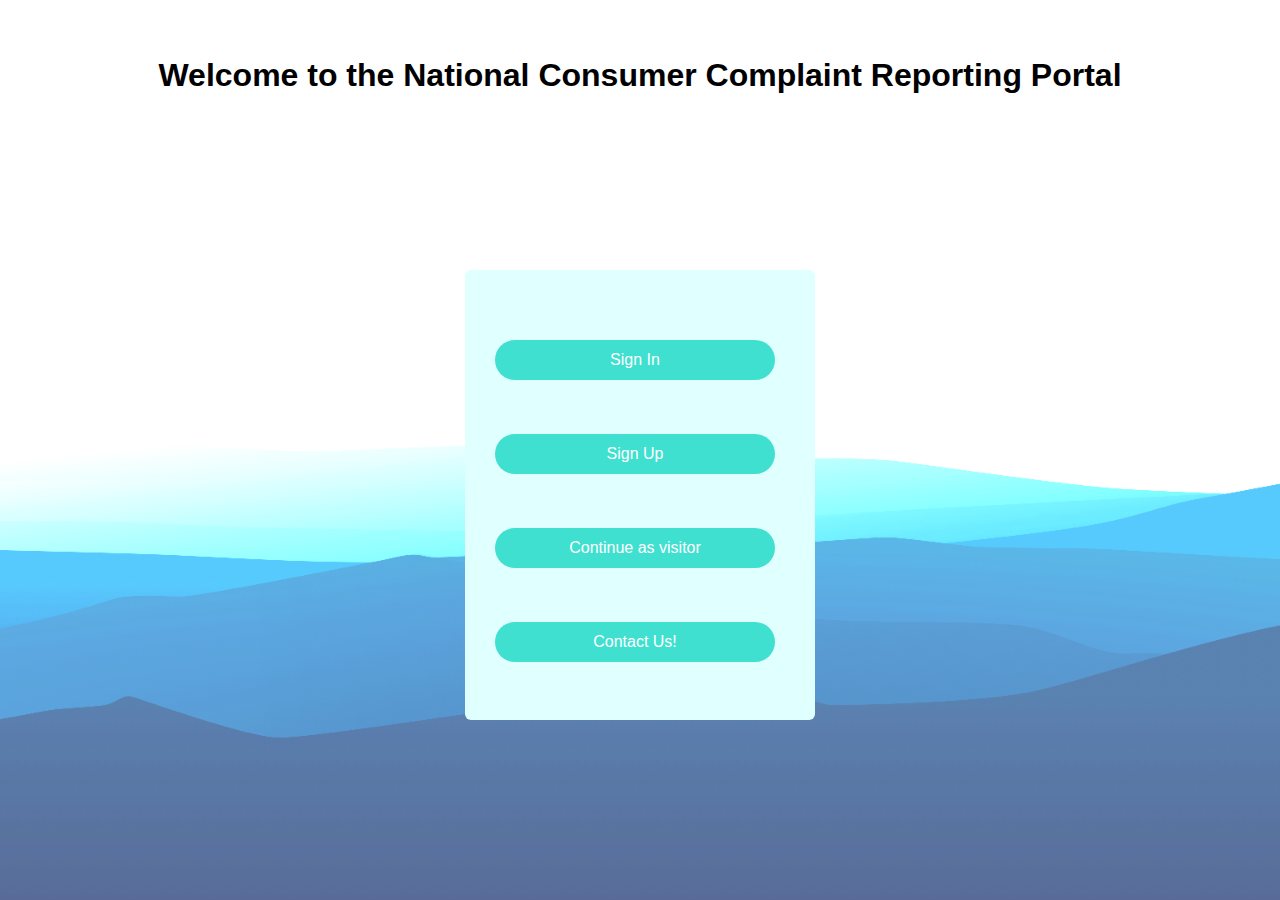
<file: web/index.html>
<!DOCTYPE html>
<!--
To change this license header, choose License Headers in Project Properties.
To change this template file, choose Tools | Templates
and open the template in the editor.
-->
<html>
    <head>
        <title>National Consumer Complaint Reporting Portal</title>
        <meta charset="UTF-8">
        <meta name="viewport" content="width=device-width, initial-scale=1.0">
        <link type="text/css" rel="stylesheet" href="CSS/index.css">
        <link rel="icon" type="image/png" href="images/icon1.png">
    </head>
    <body>
        <br>
        <br>
        <h1>Welcome to the National Consumer Complaint Reporting Portal</h1>
        <div class="container">
        <a href="login.html">
            <button class="button">Sign In</button>
        </a><br>
        <br>
        <br>
        <br>
        <a href="register.html">
            <button class="button">Sign Up</button>
        </a><br>
        <br>
        <br>
        <br>
        <a href="visitorsHomePage.html">
            <button class="button">Continue as visitor</button>  
        </a><br>
        <br>
        <br>
        <br>
        <a href="contactUs.html">
            <button class="button">Contact Us!</button>
        </a>
        </div>
    </body>
</html>
</file>
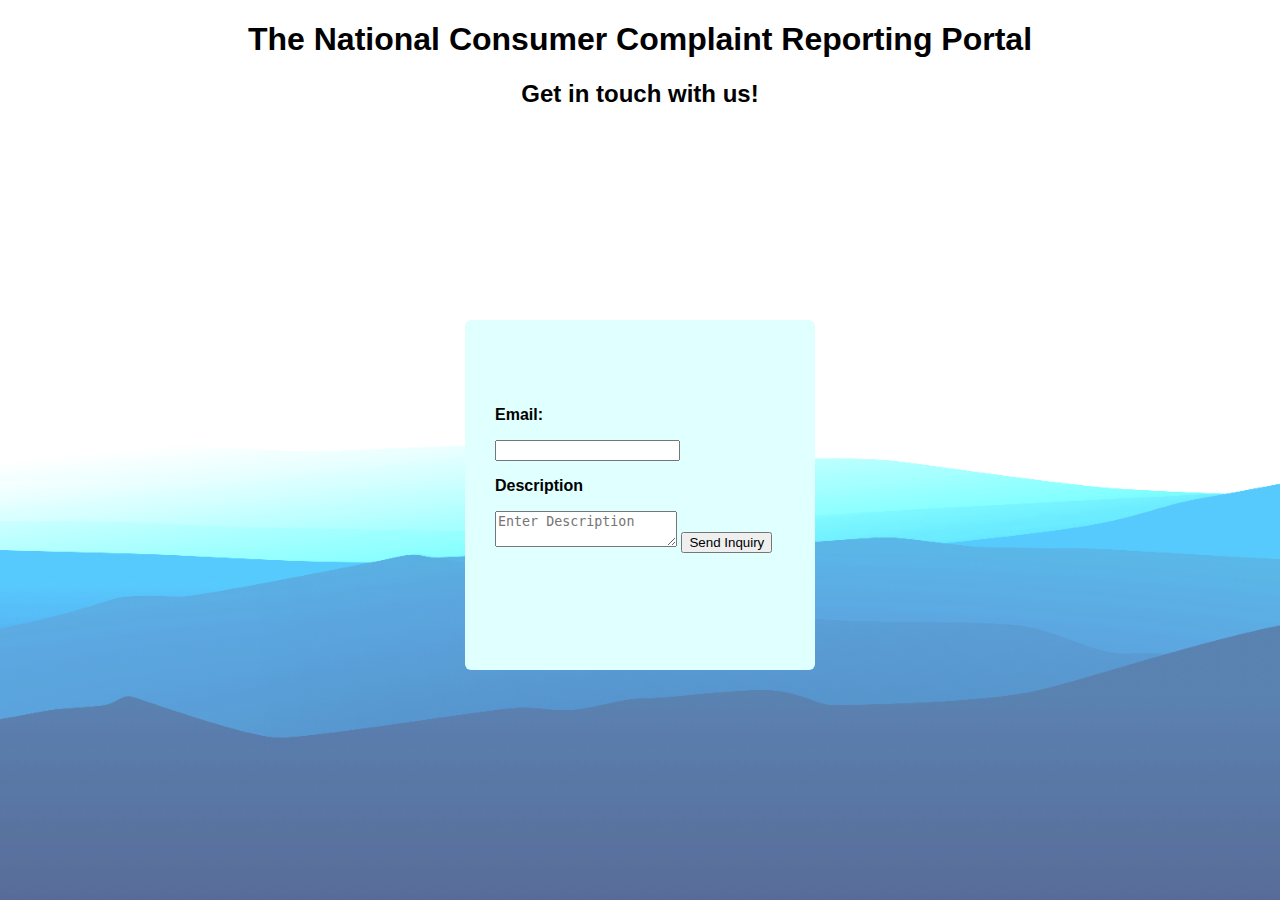
<file: web/contactUs.html>
<!DOCTYPE html>
<!--
To change this license header, choose License Headers in Project Properties.
To change this template file, choose Tools | Templates
and open the template in the editor.
-->
<html>
    <head>
        <title>National Consumer Complaint Reporting Portal</title>
        <meta charset="UTF-8">
        <meta name="viewport" content="width=device-width, initial-scale=1.0">
        <link type="text/css" rel="stylesheet" href="CSS/contactUs.css">
        <link rel="icon" type="image/png" href="images/icon1.png">
        <link rel="stylesheet" href="https://cdnjs.cloudflare.com/ajax/libs/font-awesome/4.7.0/css/font-awesome.min.css">
        <script src="https://smtpjs.com/v3/smtp.js"></script>
    </head>
    <body>
        <h1>The National Consumer Complaint Reporting Portal</h1>
        <h2>Get in touch with us!</h2>
        <div class="container">
        <form method="POST">
            <p><b>Email:</b></p>
            <input type="text" name ="email">
            <p><b>Description</b></p>
            <textarea name="body" placeholder="Enter Description"></textarea>
            <input type="submit" value="Send Inquiry" onclick="sendEmail()"/>
        </form>
        </div>
        <script type="text/javascript">

            function sendEmail()
            {
                var email = document.getElementById('email');
                var description = document.getElementById('body')
                Email.send({
                    Host: "smtp.elasticemail.com",
                    Username: "memepreter@gmail.com",
                    Password: "25A07A1E3AEB0FB89A186539245348552697",
                    To: "sachindra2002@gmail.com",
                    From: "memepreter@gmail.com",
                    Subject: "Inquiry",
                    Body: email 
                }).then(function (message) {
                    alert("Email sent sucessfully")
                }
                );
            }
        </script>
    </body>
</html>
</file>
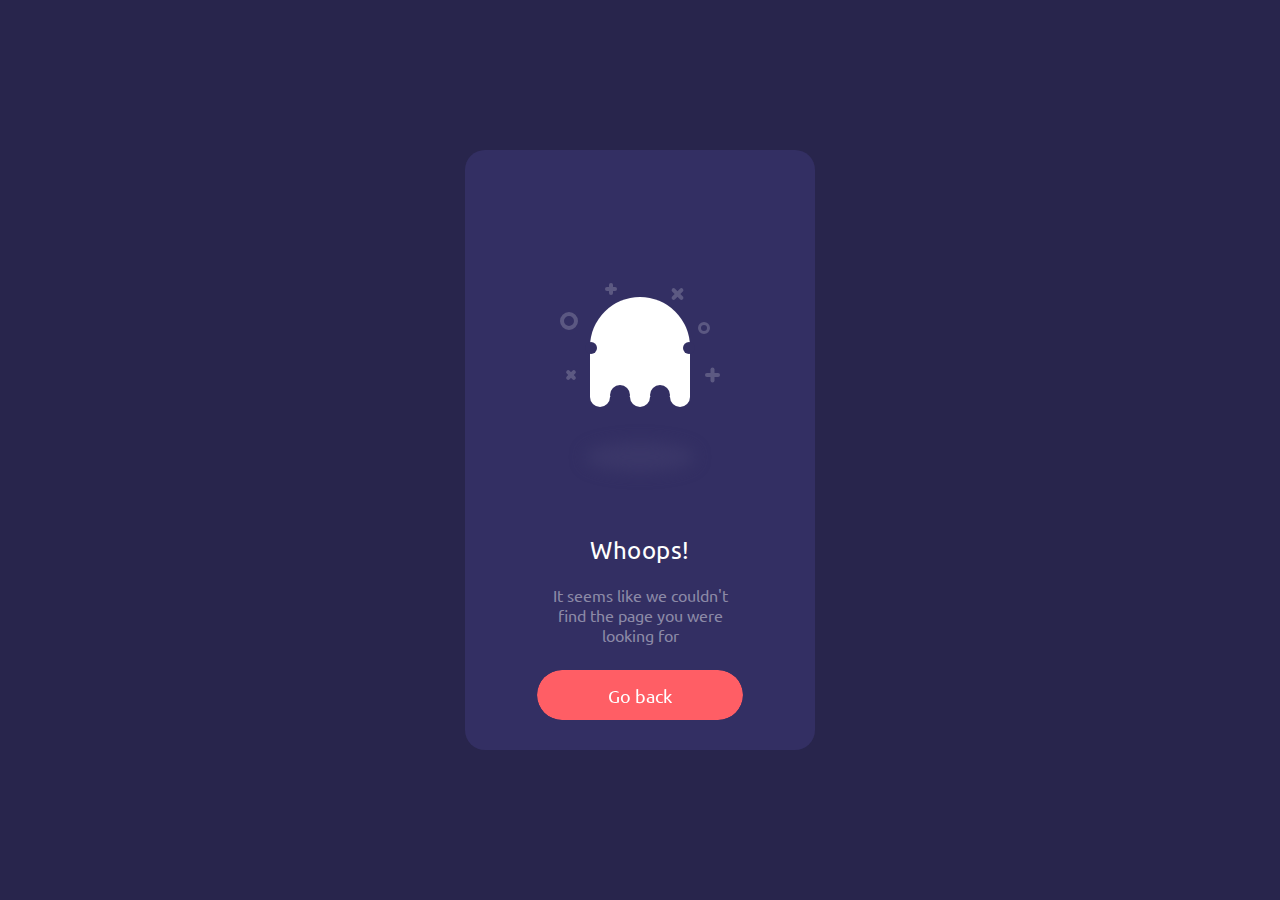
<file: web/Error404.html>
<!DOCTYPE html>
<!--
To change this license header, choose License Headers in Project Properties.
To change this template file, choose Tools | Templates
and open the template in the editor.
-->
<html>
    <head>
        <title>National Consumer Complaint Reporting Portal</title>
        <meta charset="UTF-8">
        <meta name="viewport" content="width=device-width, initial-scale=1.0">
        <link type="text/css" rel="stylesheet" href="CSS/Error404.css">
        <link rel="icon" type="image/png" href="images/icon1.png">
    </head>
    <body>
        <div class="box">
            <div class="box__ghost">
                <div class="symbol"></div>
                <div class="symbol"></div>
                <div class="symbol"></div>
                <div class="symbol"></div>
                <div class="symbol"></div>
                <div class="symbol"></div>

                <div class="box__ghost-container">
                    <div class="box__ghost-eyes">
                        <div class="box__eye-left"></div>
                        <div class="box__eye-right"></div>
                    </div>
                    <div class="box__ghost-bottom">
                        <div></div>
                        <div></div>
                        <div></div>
                        <div></div>
                        <div></div>
                    </div>
                </div>
                <div class="box__ghost-shadow"></div>
            </div>

            <div class="box__description">
                <div class="box__description-container">
                    <div class="box__description-title">Whoops!</div>
                    <div class="box__description-text">It seems like we couldn't find the page you were looking for</div>
                </div>

                <a href="index.html" class="box__button">Go back</a>

            </div>

        </div>
    </body>
</html>
</file>
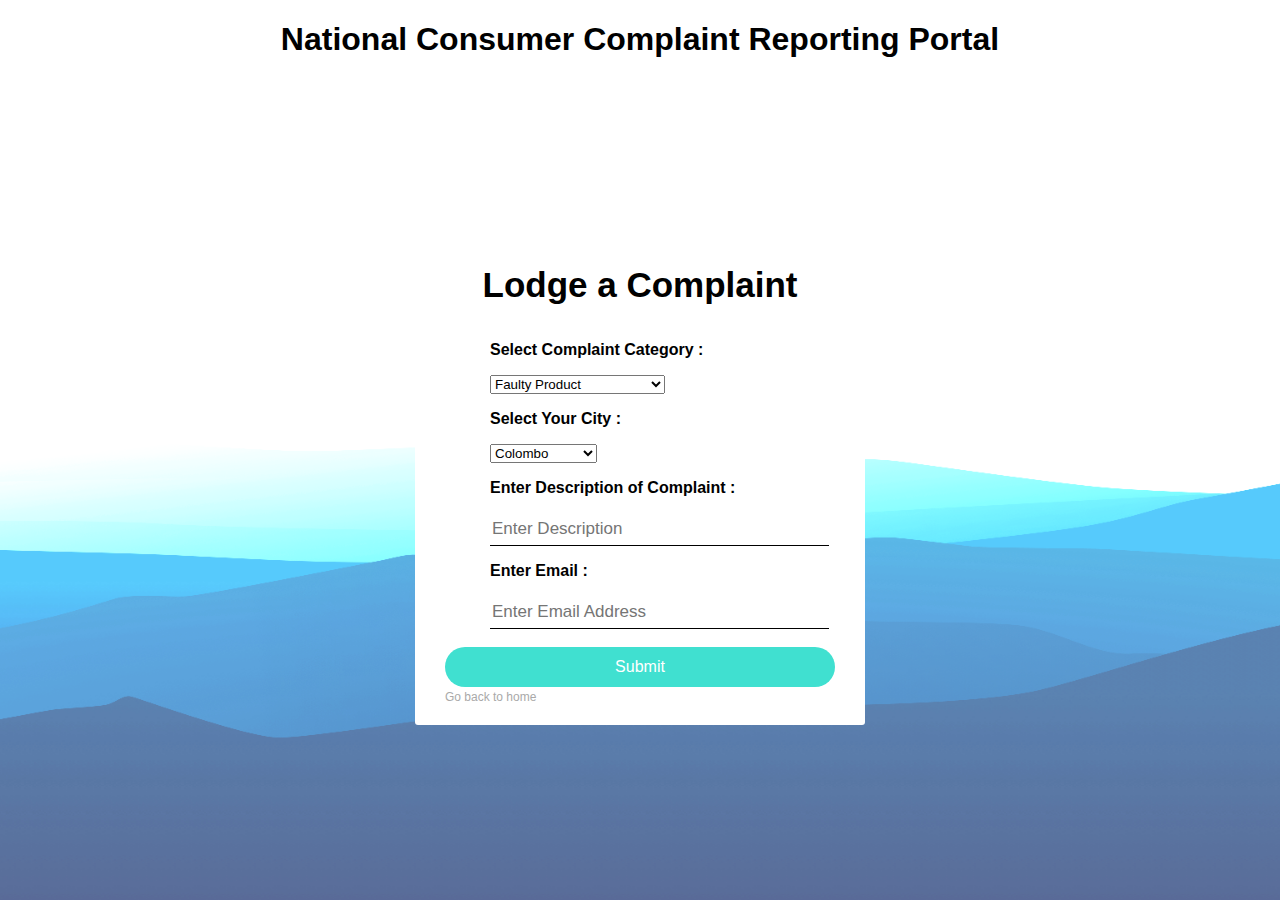
<file: web/logComplaint.html>
<!DOCTYPE html>
<!--
To change this license header, choose License Headers in Project Properties.
To change this template file, choose Tools | Templates
and open the template in the editor.
-->
<!DOCTYPE html>
<html>
    <head>
        <meta http-equiv="Content-Type" content="text/html; charset=UTF-8">
        <title>National Consumer Complaint Reporting Portal</title>
        <link type="text/css" rel="stylesheet" href="CSS/logComplaint.css">
        <link rel="icon" type="image/png" href="images/icon1.png">
    </head>
    <body>
        <h1>National Consumer Complaint Reporting Portal</h1>
        <div class="container">
            <h3>Lodge a Complaint</h3>
            <form action="complainersHomePage" method="GET">
                <input type="hidden" name="command" value="ADDCOMPLAINT">
                <p><b>Select Complaint Category :</b></p>
                <select name="category">
                    <option value="Faulty Product">Faulty Product</option>
                    <option value="Poor Quality">Poor Quality</option>
                    <option value="Delivery Issues">Delivery Issues</option>
                    <option value="Refund Issues">Refund Issues</option>
                    <option value="Overcharging">Overcharging</option>
                    <option value="Misleading price">Misleading Price</option>
                    <option value="Misleading Advertisement">Misleading Advertisement</option>
                </select>
                <p><b>Select Your City :</b></p>
                <select name="city">
                    <option value="Colombo">Colombo</option>
                    <option value="Negombo">Negombo</option>
                    <option value="Kandy">Kandy</option>
                    <option value="Galle">Galle</option>
                    <option value="Gampaha">Gampaha</option>
                    <option value="Jaffna">Jaffna</option>
                    <option value="Anuradhapura">Anuradhapura</option>
                    <option value="Trincomalee">Trincomalee</option>
                </select>
                <p><b>Enter Description of Complaint :</b></p>
                <input type="text" name="description" placeholder="Enter Description" class="in" required>
                <p><b>Enter Email :</b></p>
                <input type="text" name="email" placeholder="Enter Email Address" class="in" required><br>
                <br>
                <input type="submit" value="Submit">
            </form>
            <a id="home" href="complainerHomePage.jsp">Go back to home</a>
        </div>
    </body>
</html>
</file>
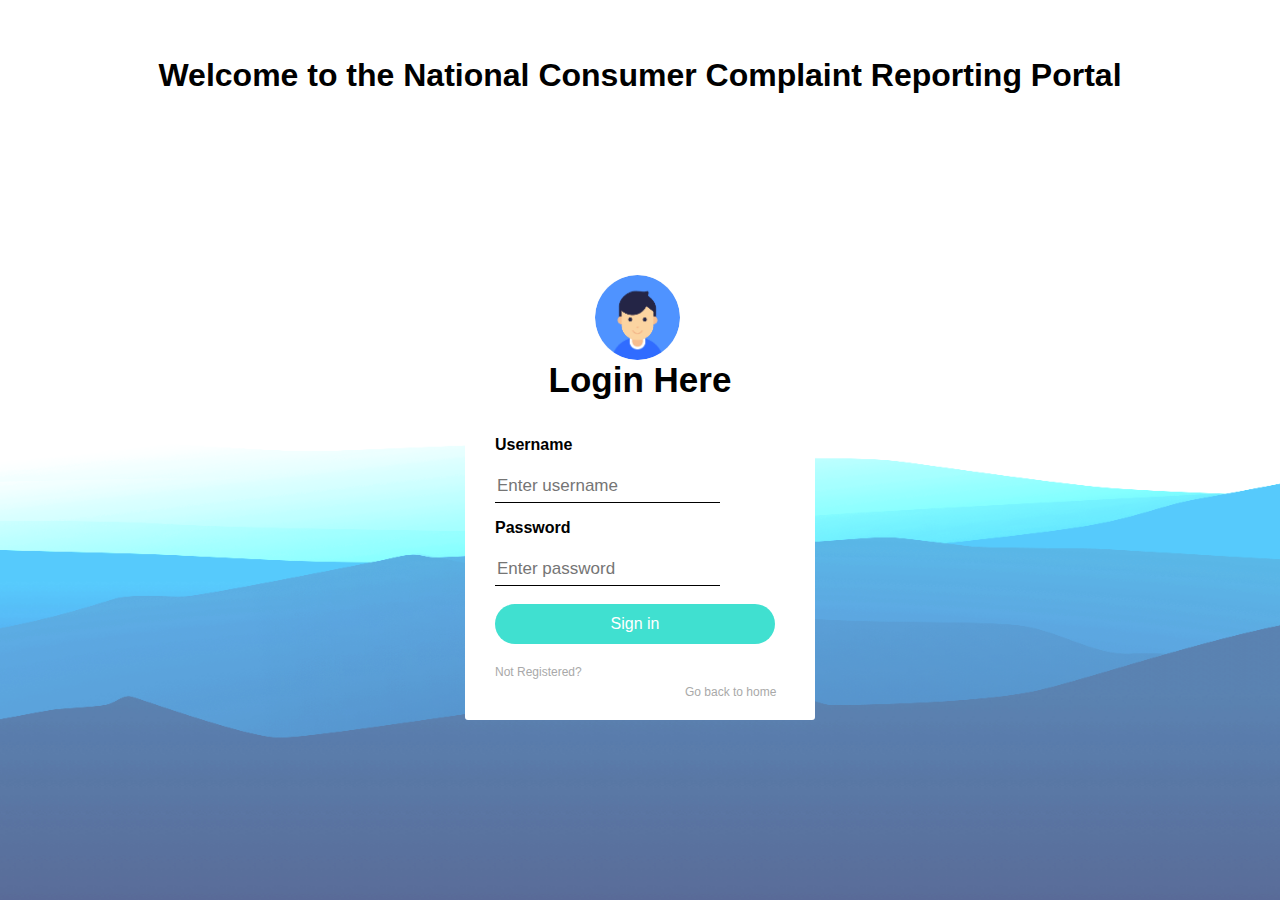
<file: web/login.html>
<!DOCTYPE html>
<!--
To change this license header, choose License Headers in Project Properties.
To change this template file, choose Tools | Templates
and open the template in the editor.
-->
<html>
    <head>
        <title>National Consumer Complaint Reporting Portal</title>
        <meta charset="UTF-8">
        <meta name="viewport" content="width=device-width, initial-scale=1.0">
        <link type="text/css" rel="stylesheet" href="CSS/login.css">
        <link rel="icon" type="image/png" href="images/icon1.png">
    </head>
    <body>
        <br>
        <br>
        <h1>Welcome to the National Consumer Complaint Reporting Portal </h1>
        <div class="container">
            <img src="images/avatar.png" class="avatar"/>
        <h3>Login Here</h3>
         <form action="LoginServlet" method="POST">
                <p><b>Username</b></p>
                <input type="text" name="uname"  placeholder="Enter username" autofocus required>
                <p><b>Password</b></p>
                <input type="password" name="password" placeholder="Enter password" autofocus required><br>
                <br>
                <input type="submit" value="Sign in">
        </form>
        <br>
        <a href="register.html">Not Registered?</a><br>
        <a id="home" href="index.html">Go back to home</a>
        </div>
    </body>
</html>
</file>
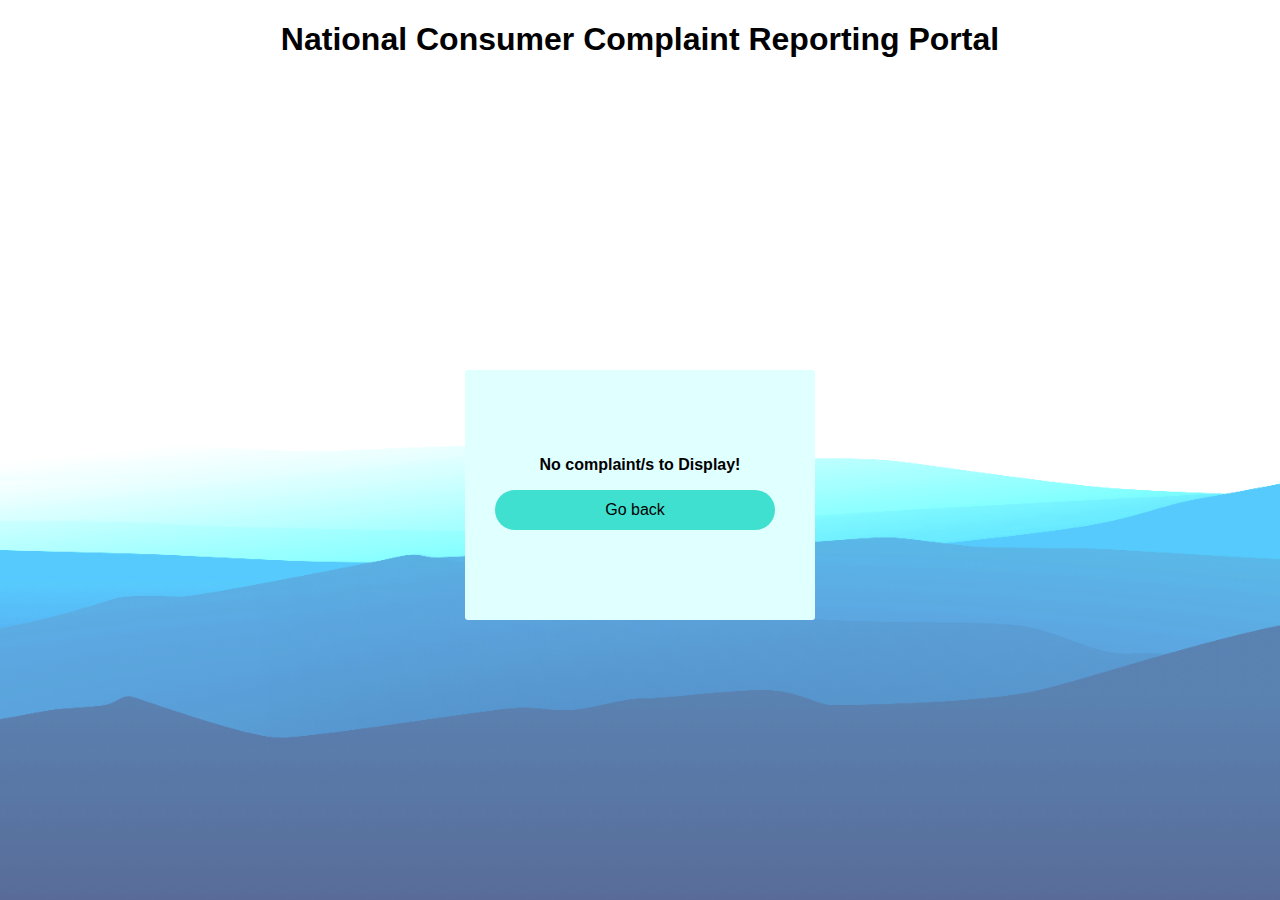
<file: web/noComplaints.html>
<!DOCTYPE html>
<!--
To change this license header, choose License Headers in Project Properties.
To change this template file, choose Tools | Templates
and open the template in the editor.
-->
<html>
    <head>
        <title>National Consumer Complaint Reporting Portal</title>
        <meta charset="UTF-8">
        <meta name="viewport" content="width=device-width, initial-scale=1.0">
        <link type="text/css" rel="stylesheet" href="CSS/registerError.css">
        <link rel="icon" type="image/png" href="images/icon1.png">
    </head>
    <body>
        <h1>National Consumer Complaint Reporting Portal</h1>
        <div class="container">
            <p><b>No complaint/s to Display!</b></p>
            <a href="complainerHomePage.jsp">
                <button class="button">Go back</button>  
            </a>
        </div>
    </body>
</html>
</file>
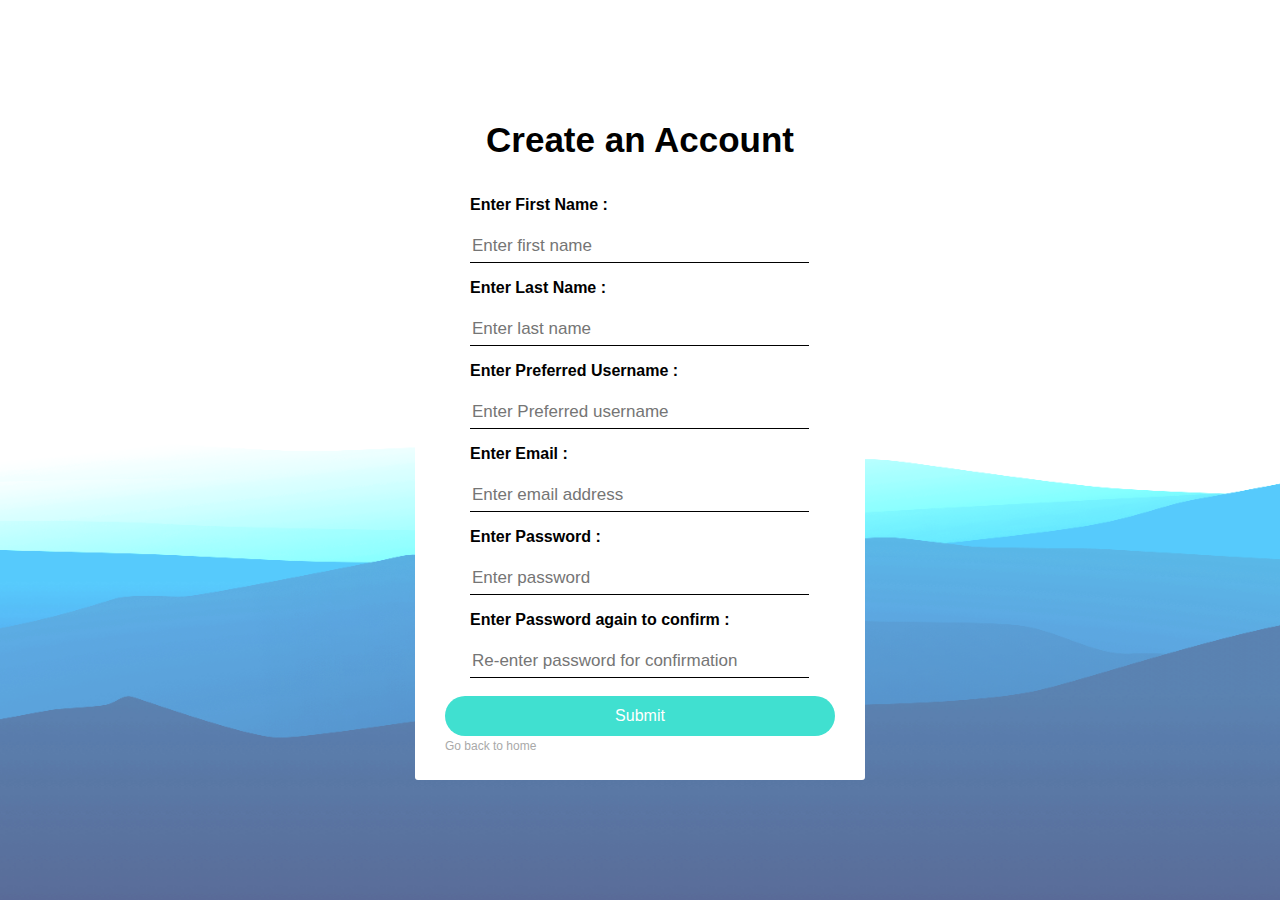
<file: web/register.html>
<!DOCTYPE html>
<!--
To change this license header, choose License Headers in Project Properties.
To change this template file, choose Tools | Templates
and open the template in the editor.
-->
<!DOCTYPE html>
<html>
    <head>
        <title>National Consumer Complaint Reporting Portal</title>
        <meta charset="UTF-8">
        <meta name="viewport" content="width=device-width, initial-scale=1.0">
        <link type="text/css" rel="stylesheet" href="CSS/register.css">
        <link rel="icon" type="image/png" href="images/icon1.png">
    </head>
    <body>
        <script type="text/javascript">
            function Validate()
            {
                var password = document.getElementById("passWord").value;
                var confirmPassword = document.getElementById("confirmPassword").value;
                if (password != confirmPassword)
                {
                    alert("Passwords entered do not match!");
                    return false;
                }
                return true;
            }
        </script>        
        <div class="container">
            <h3>Create an Account</h3>
            <form action="userController" method="GET">
                <input type="hidden" name="command" value="ADD"/>
                <p><b>Enter First Name :</b></p>
                <input type="text" name="firstName" placeholder="Enter first name" required>
                <p><b>Enter Last Name :</b></p>
                <input type="text" name="lastName" placeholder="Enter last name" required>
                <p><b>Enter Preferred Username :</b></p>
                <input type="text" name="uname" placeholder="Enter Preferred username" required>
                <p><b>Enter Email :</b></p>
                <input type="text" name="email" placeholder="Enter email address" required>
                <p><b>Enter Password :</b></p>
                <input type="password" name="pass" id="passWord" placeholder="Enter password" required>
                <p><b>Enter Password again to confirm :</b></p>
                <input type="password" id="confirmPassword" placeholder="Re-enter password for confirmation"/>
                <br>
                <br>
                <input type="submit" value="Submit" onclick="return Validate()">
            </form>
            <a id="home" href="index.html">Go back to home</a>
        </div>
    </body>
</html>
</file>
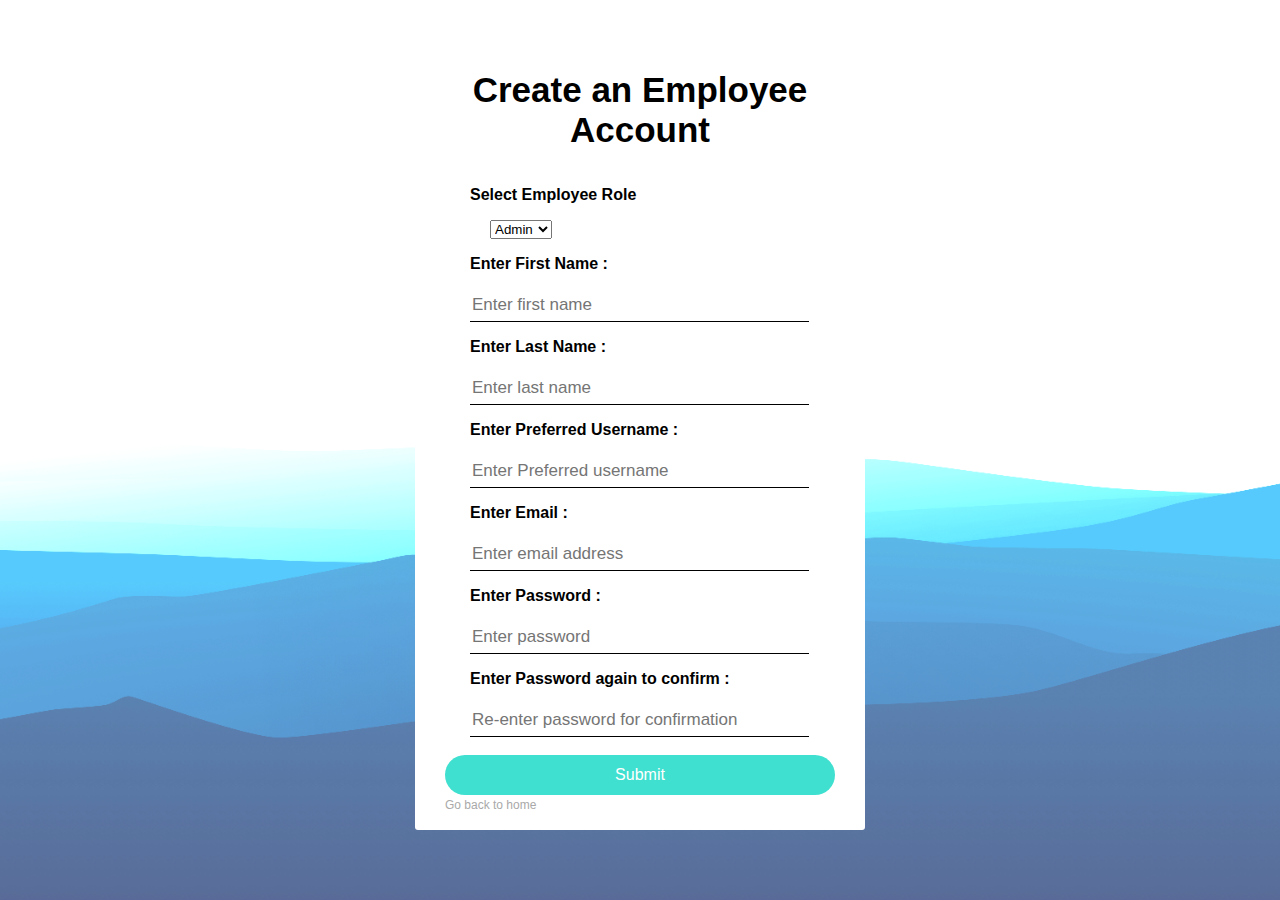
<file: web/registerEmployees.html>
<!DOCTYPE html>
<!--
To change this license header, choose License Headers in Project Properties.
To change this template file, choose Tools | Templates
and open the template in the editor.
-->
<!DOCTYPE html>
<html>
    <head>
        <title>National Consumer Complaint Reporting Portal</title>
        <meta charset="UTF-8">
        <meta name="viewport" content="width=device-width, initial-scale=1.0">
        <link type="text/css" rel="stylesheet" href="CSS/registerEmployees.css">
        <link rel="icon" type="image/png" href="images/icon1.png">
    </head>
    <body>
        <script type="text/javascript">
            function Validate()
            {
                var password = document.getElementById("passWord").value;
                var confirmPassword = document.getElementById("confirmPassword").value;
                if (password != confirmPassword)
                {
                    alert("Passwords entered do not match!");
                    return false;
                }
                return true;
            }
        </script>       
        <div class="container">
            <h3>Create an Employee Account</h3>
            <form action="AdminsHomePage" method="GET">
                <input type="hidden" name="command" value="ADD"/>
                <p><b>Select Employee Role</b></p>
                <select name="role">
                    <option value="Admin">Admin</option>
                    <option value="Officer">Officer</option>
                </select>
                <p><b>Enter First Name :</b></p>
                <input type="text" name="firstName" placeholder="Enter first name" required>
                <p><b>Enter Last Name :</b></p>
                <input type="text" name="lastName" placeholder="Enter last name" required>
                <p><b>Enter Preferred Username :</b></p>
                <input type="text" name="uname" placeholder="Enter Preferred username" required>
                <p><b>Enter Email :</b></p>
                <input type="text" name="email" placeholder="Enter email address" required>
                <p><b>Enter Password :</b></p>
                <input type="password" name="pass" id="passWord" placeholder="Enter password" required>
                <p><b>Enter Password again to confirm :</b></p>
                <input type="password" id="confirmPassword" placeholder="Re-enter password for confirmation"/>
                <br>
                <br>
                <input type="submit" value="Submit" onclick="return Validate()">
            </form>
            <a id="home" href="adminHomePage.jsp">Go back to home</a>
        </div>
    </body>
</html>
</file>
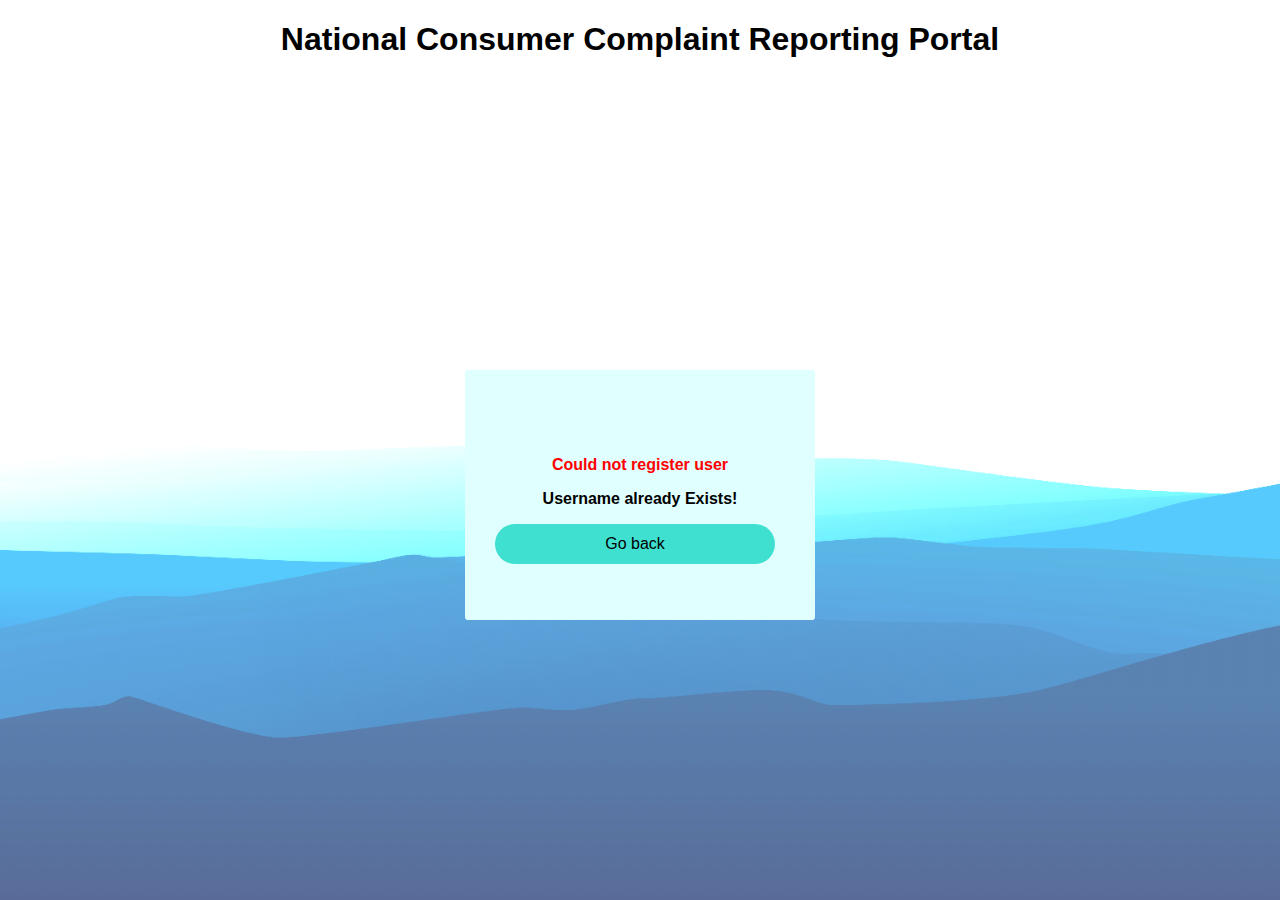
<file: web/registerError1.html>
<!DOCTYPE html>
<!--
To change this license header, choose License Headers in Project Properties.
To change this template file, choose Tools | Templates
and open the template in the editor.
-->
<html>
    <head>
        <title>National Consumer Complaint Reporting Portal</title>
        <meta charset="UTF-8">
        <meta name="viewport" content="width=device-width, initial-scale=1.0">
        <link type="text/css" rel="stylesheet" href="CSS/registerError.css">
        <link rel="icon" type="image/png" href="images/icon1.png">
    </head>
    <body>
        <h1>National Consumer Complaint Reporting Portal</h1>
        <div class="container">
            <p class="middle"><b>Could not register user</b></p>
            <p><b>Username already Exists!</b></p>
            <a href="register.html">
                <button class="button">Go back</button>  
            </a>
        </div>
    </body>
</html>
</file>
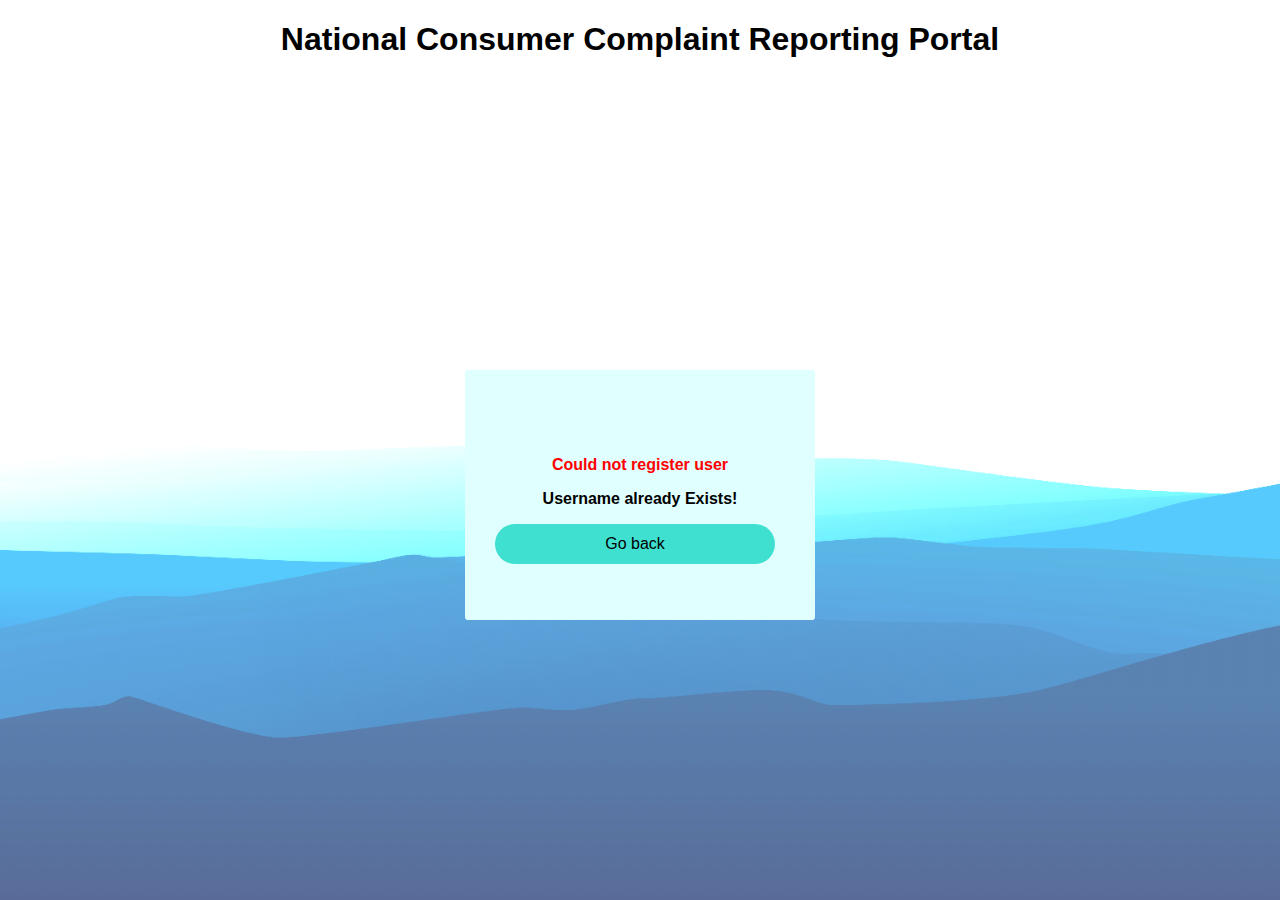
<file: web/registerError2.html>
<!DOCTYPE html>
<!--
To change this license header, choose License Headers in Project Properties.
To change this template file, choose Tools | Templates
and open the template in the editor.
-->
<html>
    <head>
        <title>National Consumer Complaint Reporting Portal</title>
        <meta charset="UTF-8">
        <meta name="viewport" content="width=device-width, initial-scale=1.0">
        <link type="text/css" rel="stylesheet" href="CSS/registerError.css">
        <link rel="icon" type="image/png" href="images/icon1.png">
    </head>
    <body>
        <h1>National Consumer Complaint Reporting Portal</h1>
        <div class="container">
            <p class="middle"><b>Could not register user</b></p>
            <p><b>Username already Exists!</b></p>
            <a href="registerEmployees.html">
                <button class="button">Go back</button>  
            </a>
        </div>
    </body>
</html>
</file>
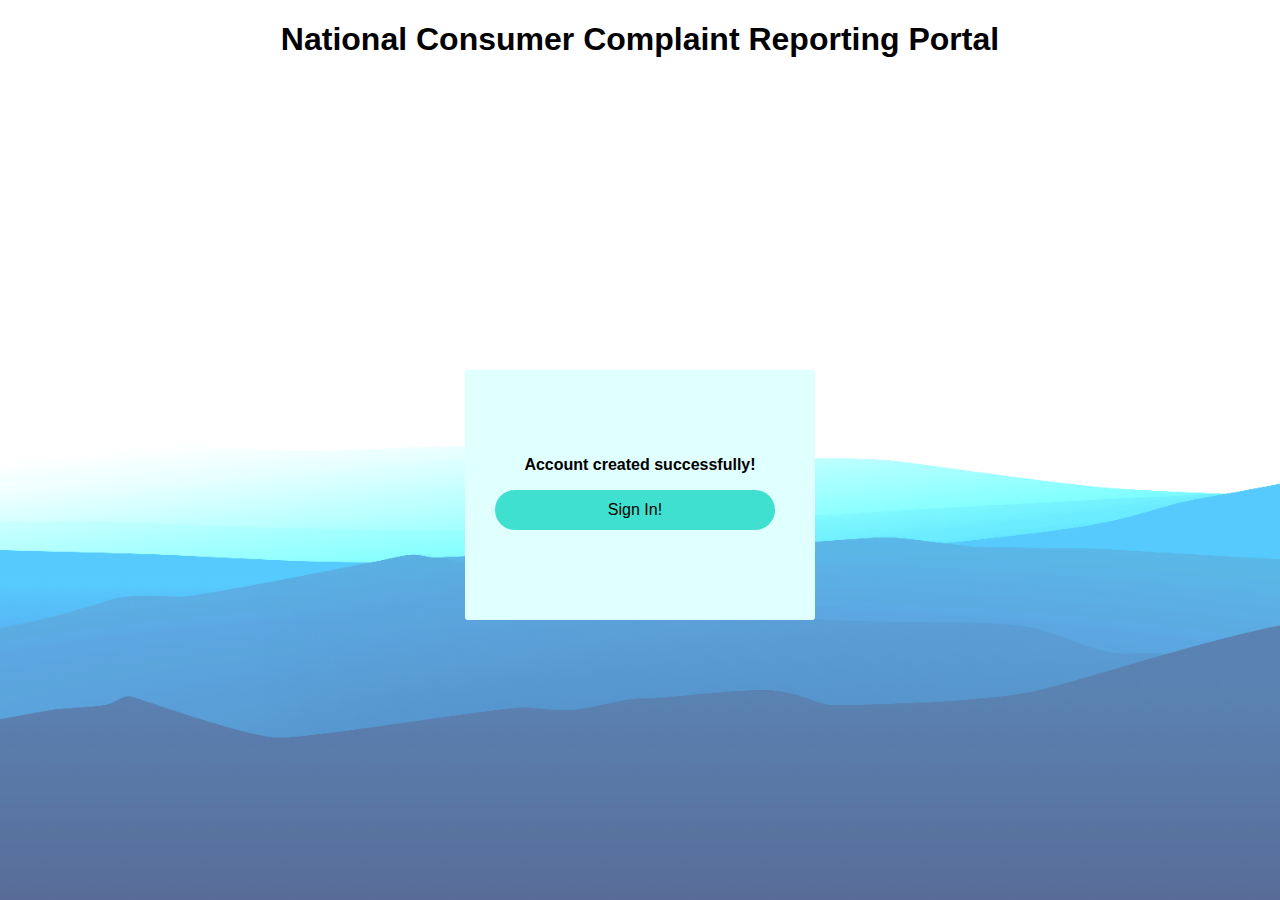
<file: web/success.html>
<!DOCTYPE html>
<!--
To change this license header, choose License Headers in Project Properties.
To change this template file, choose Tools | Templates
and open the template in the editor.
-->
<html>
    <head>
        <title>National Consumer Complaint Reporting Portal</title>
        <meta charset="UTF-8">
        <meta name="viewport" content="width=device-width, initial-scale=1.0">
        <link type="text/css" rel="stylesheet" href="CSS/registerError.css">
        <link rel="icon" type="image/png" href="images/icon1.png">
    </head>
    <body>
        <h1>National Consumer Complaint Reporting Portal</h1>
        <div class="container">
            <p><b>Account created successfully!</b></p>
            <a href="login.html">
                <button class="button">Sign In!</button>  
            </a>
        </div>
    </body>
</html>
</file>
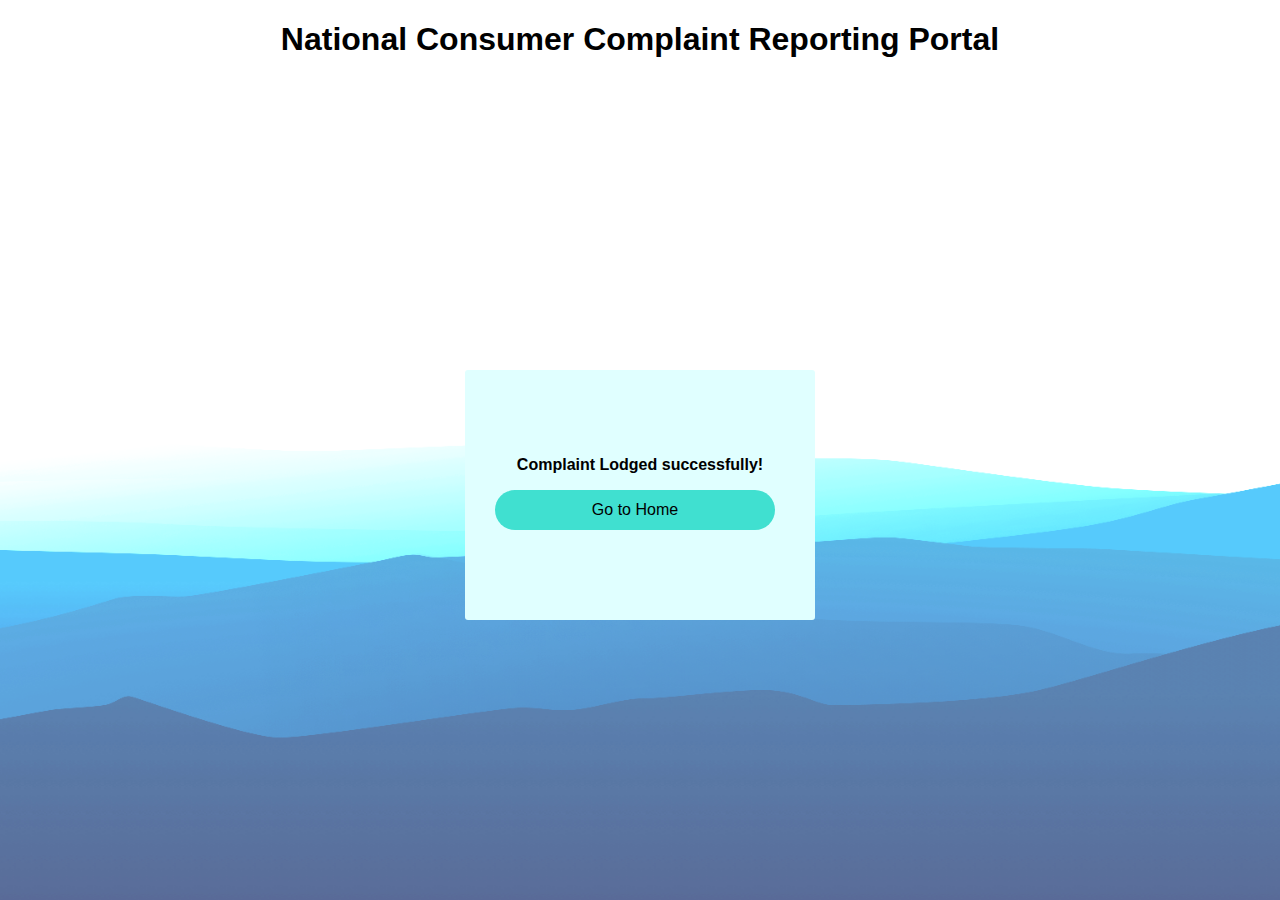
<file: web/success2.html>
<!DOCTYPE html>
<!--
To change this license header, choose License Headers in Project Properties.
To change this template file, choose Tools | Templates
and open the template in the editor.
-->
<html>
    <head>
        <title>National Consumer Complaint Reporting Portal</title>
        <meta charset="UTF-8">
        <meta name="viewport" content="width=device-width, initial-scale=1.0">
        <link type="text/css" rel="stylesheet" href="CSS/registerError.css">
        <link rel="icon" type="image/png" href="images/icon1.png">
    </head>
    <body>
        <h1>National Consumer Complaint Reporting Portal</h1>
        <div class="container">
            <p><b>Complaint Lodged successfully!</b></p>
            <a href="complainerHomePage.jsp">
                <button class="button">Go to Home</button>  
            </a>
        </div>
    </body>
</html>
</file>
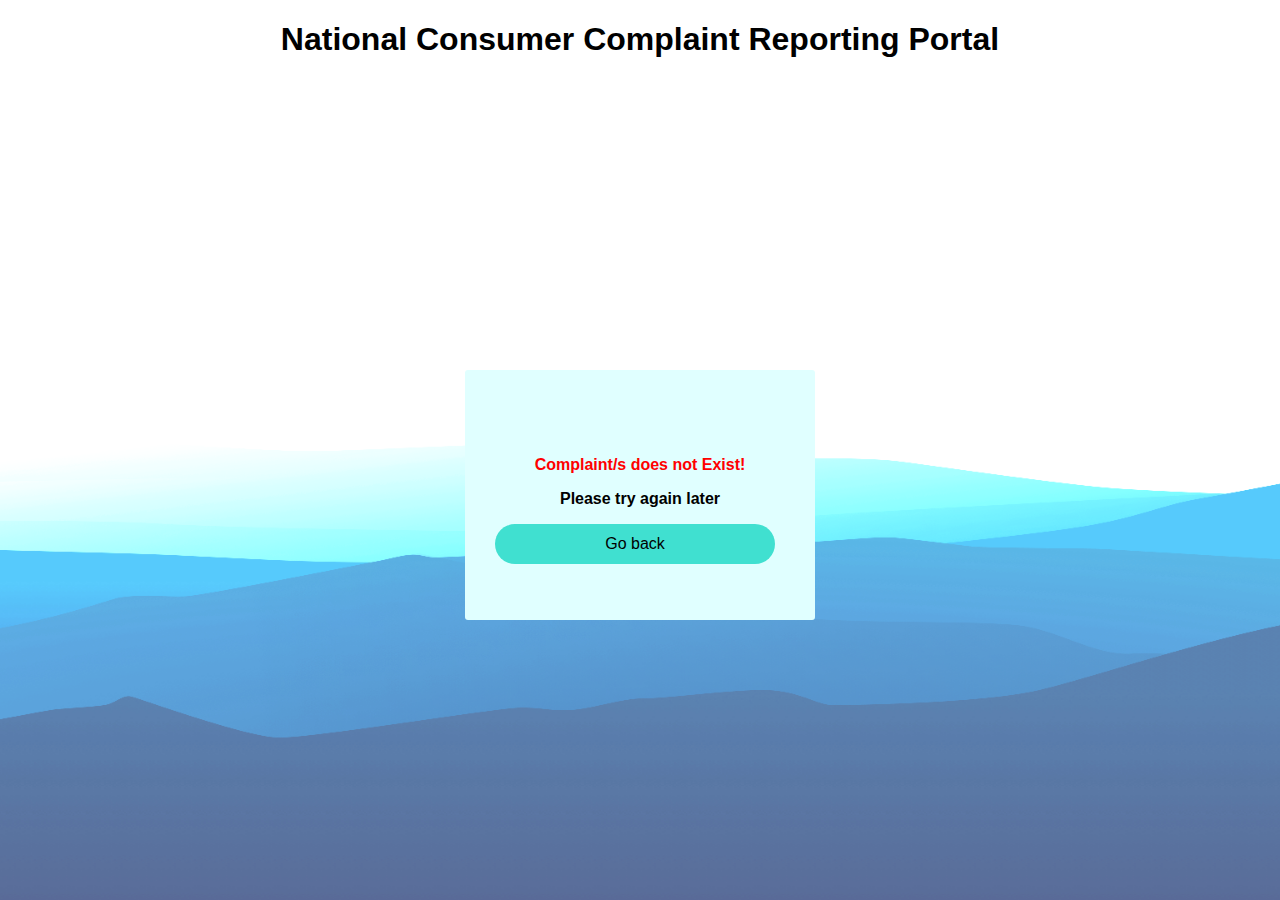
<file: web/visitorError.html>
<!DOCTYPE html>
<!--
To change this license header, choose License Headers in Project Properties.
To change this template file, choose Tools | Templates
and open the template in the editor.
-->
<html>
    <head>
        <title>National Consumer Complaint Reporting Portal</title>
        <meta charset="UTF-8">
        <meta name="viewport" content="width=device-width, initial-scale=1.0">
        <link type="text/css" rel="stylesheet" href="CSS/registerError.css">
        <link rel="icon" type="image/png" href="images/icon1.png">
    </head>
    <body>
        <h1>National Consumer Complaint Reporting Portal</h1>
        <div class="container">
            <p class="middle"><b>Complaint/s does not Exist!</b></p>
            <p><b>Please try again later</b></p>
            <a href="visitorsHomePage.html">
                <button class="button">Go back</button>  
            </a>
        </div>
    </body>
</html>
</file>
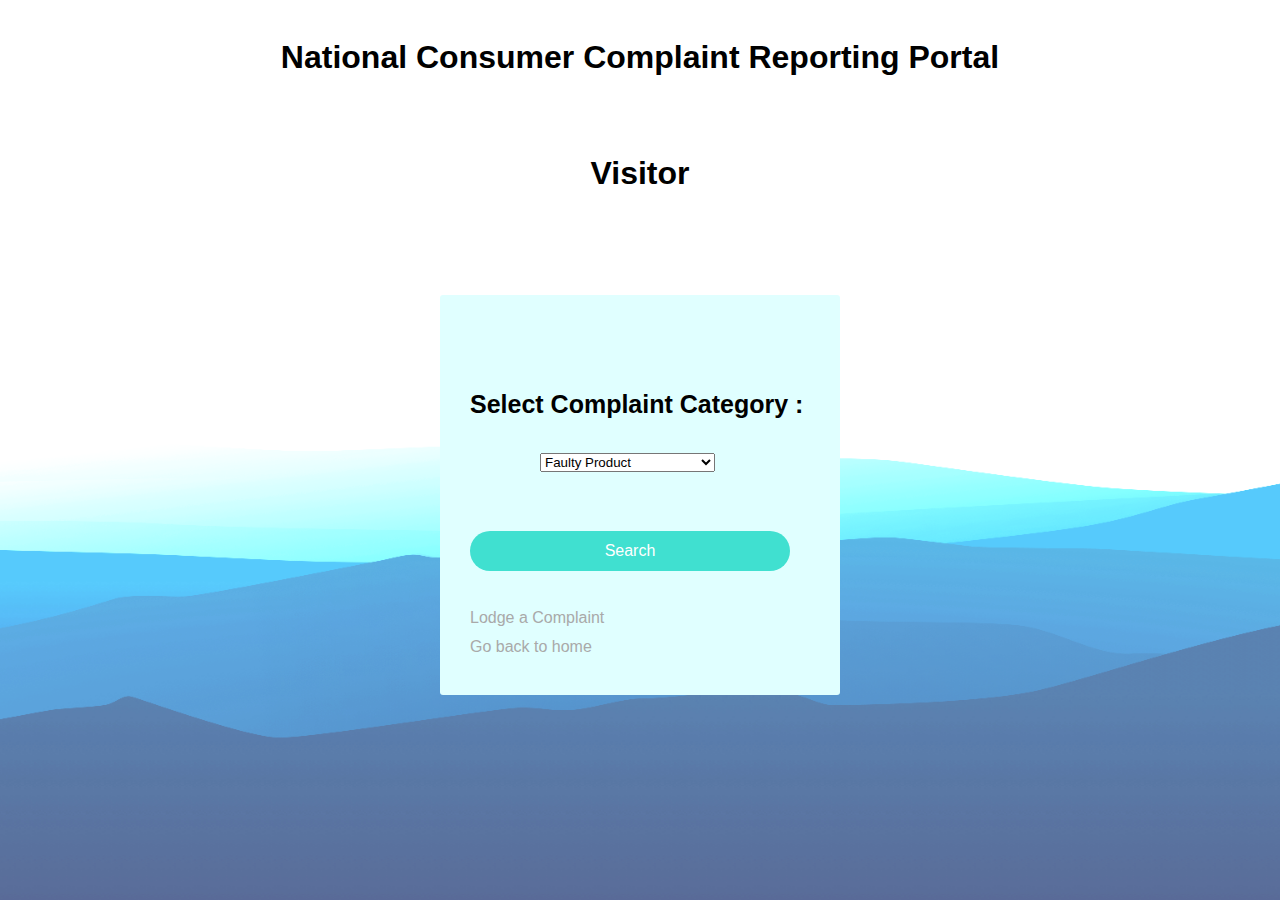
<file: web/visitorsHomePage.html>
<!DOCTYPE html>
<!--
To change this license header, choose License Headers in Project Properties.
To change this template file, choose Tools | Templates
and open the template in the editor.
-->
<html>
    <head>
        <title>National Consumer Complaint Reporting Portal</title>
        <meta charset="UTF-8">
        <meta name="viewport" content="width=device-width, initial-scale=1.0">
        <link type="text/css" rel="stylesheet" href="CSS/visitorsHomePage.css">
        <link rel="icon" type="image/png" href="images/icon1.png">
    </head>
    <body>
        <br>
        <h1>National Consumer Complaint Reporting Portal</h1>
        <br>
        <br>
        <h1>Visitor</h1>
        <div class="container">
            <form action="visitorServlet" method="GET">
                <p><b>Select Complaint Category :</b></p>
                <select name="category">
                    <option value="Faulty Product">Faulty Product</option>
                    <option value="Poor Quality">Poor Quality</option>
                    <option value="Delivery Issues">Delivery Issues</option>
                    <option value="Refund Issues">Refund Issues</option>
                    <option value="Overcharging">Overcharging</option>
                    <option value="Misleading price">Misleading Price</option>
                    <option value="Misleading Advertisement">Misleading Advertisement</option>
                    <option value="Refund Issues">Refund Issues</option>
                </select><br>
                <br>
                <br>
                <input type="submit" value="Search">
            </form><br>
            <a href="login.html">Lodge a Complaint</a><br>
            <a href="index.html">Go back to home</a>
        </div>
    </body>
</html>
</file>
<file: web/CSS/index.css>
/*
To change this license header, choose License Headers in Project Properties.
To change this template file, choose Tools | Templates
and open the template in the editor.
*/
/* 
    Created on : Sep 14, 2020, 2:24:23 PM
    Author     : Sachindra Rodrigo
*/
body{
    background-image: url(../images/edi.png);
    margin: 0px;
    padding: 0px;
    background-size: cover;
    background-position: center;
    background-attachment: fixed;
    font-family: sans-serif;
    background-repeat: no-repeat;
}
h1{
    text-align: center;
}
.container
{
    width: 350px;
    height: 450px;
    background: lightcyan;
    color: black;
    top: 55%;
    left: 50%;
    position: absolute;
    transform: translate(-50%, -50%);
    box-sizing: border-box;
    padding: 70px 30px;
    border-radius: 6px;
}

.button{
    border: none;
    outline: none;
    height: 40px;
    width: 280px;
    background: turquoise;
    color:white;
    font-size: 16px;
    border-radius: 20px;
}
a :hover{
    cursor: pointer;
    background: cadetblue;
    color: white;
}
</file>
<file: web/CSS/contactUs.css>
/*
To change this license header, choose License Headers in Project Properties.
To change this template file, choose Tools | Templates
and open the template in the editor.
*/
/* 
    Created on : Sep 19, 2020, 3:52:03 PM
    Author     : Sachindra Rodrigo
*/

body{
    background-image: url(../images/edi.png);
    margin: 0px;
    padding: 0px;
    background-size: cover;
    background-position: center;
    background-attachment: fixed;
    font-family: sans-serif;
    background-repeat: no-repeat;
}
h1{
    text-align: center;
}
h2{
    text-align: center;
}
h3{
    text-align: center;
}
.container
{
    width: 350px;
    height: 350px;
    background: lightcyan;
    color: black;
    top: 55%;
    left: 50%;
    position: absolute;
    transform: translate(-50%, -50%);
    box-sizing: border-box;
    padding: 70px 30px;
    border-radius: 6px;
}
a{
    text-decoration: none;
    color:darkgray;
    font-size: 16px;
    line-height: 20px;
}
a :hover{
    color: turquoise;
}
</file>
<file: web/CSS/Error404.css>
/*
To change this license header, choose License Headers in Project Properties.
To change this template file, choose Tools | Templates
and open the template in the editor.
*/
/* 
    Created on : Sep 19, 2020, 9:21:09 PM
    Author     : Sachindra Rodrigo
*/

@import url(https://fonts.googleapis.com/css?family=Ubuntu);
html,
body {
  background: #28254c;
  font-family: "Ubuntu";
}

* {
  box-sizing: border-box;
}

.box {
  width: 350px;
  height: 100%;
  max-height: 600px;
  min-height: 450px;
  background: #332f63;
  border-radius: 20px;
  position: absolute;
  left: 50%;
  top: 50%;
  transform: translate(-50%, -50%);
  padding: 30px 50px;
}
.box .box__ghost {
  padding: 15px 25px 25px;
  position: absolute;
  left: 50%;
  top: 30%;
  transform: translate(-50%, -30%);
}
.box .box__ghost .symbol:nth-child(1) {
  opacity: 0.2;
  animation: shine 4s ease-in-out 3s infinite;
}
.box .box__ghost .symbol:nth-child(1):before, .box .box__ghost .symbol:nth-child(1):after {
  content: "";
  width: 12px;
  height: 4px;
  background: #fff;
  position: absolute;
  border-radius: 5px;
  bottom: 65px;
  left: 0;
}
.box .box__ghost .symbol:nth-child(1):before {
  transform: rotate(45deg);
}
.box .box__ghost .symbol:nth-child(1):after {
  transform: rotate(-45deg);
}
.box .box__ghost .symbol:nth-child(2) {
  position: absolute;
  left: -5px;
  top: 30px;
  height: 18px;
  width: 18px;
  border: 4px solid;
  border-radius: 50%;
  border-color: #fff;
  opacity: 0.2;
  animation: shine 4s ease-in-out 1.3s infinite;
}
.box .box__ghost .symbol:nth-child(3) {
  opacity: 0.2;
  animation: shine 3s ease-in-out 0.5s infinite;
}
.box .box__ghost .symbol:nth-child(3):before, .box .box__ghost .symbol:nth-child(3):after {
  content: "";
  width: 12px;
  height: 4px;
  background: #fff;
  position: absolute;
  border-radius: 5px;
  top: 5px;
  left: 40px;
}
.box .box__ghost .symbol:nth-child(3):before {
  transform: rotate(90deg);
}
.box .box__ghost .symbol:nth-child(3):after {
  transform: rotate(180deg);
}
.box .box__ghost .symbol:nth-child(4) {
  opacity: 0.2;
  animation: shine 6s ease-in-out 1.6s infinite;
}
.box .box__ghost .symbol:nth-child(4):before, .box .box__ghost .symbol:nth-child(4):after {
  content: "";
  width: 15px;
  height: 4px;
  background: #fff;
  position: absolute;
  border-radius: 5px;
  top: 10px;
  right: 30px;
}
.box .box__ghost .symbol:nth-child(4):before {
  transform: rotate(45deg);
}
.box .box__ghost .symbol:nth-child(4):after {
  transform: rotate(-45deg);
}
.box .box__ghost .symbol:nth-child(5) {
  position: absolute;
  right: 5px;
  top: 40px;
  height: 12px;
  width: 12px;
  border: 3px solid;
  border-radius: 50%;
  border-color: #fff;
  opacity: 0.2;
  animation: shine 1.7s ease-in-out 7s infinite;
}
.box .box__ghost .symbol:nth-child(6) {
  opacity: 0.2;
  animation: shine 2s ease-in-out 6s infinite;
}
.box .box__ghost .symbol:nth-child(6):before, .box .box__ghost .symbol:nth-child(6):after {
  content: "";
  width: 15px;
  height: 4px;
  background: #fff;
  position: absolute;
  border-radius: 5px;
  bottom: 65px;
  right: -5px;
}
.box .box__ghost .symbol:nth-child(6):before {
  transform: rotate(90deg);
}
.box .box__ghost .symbol:nth-child(6):after {
  transform: rotate(180deg);
}
.box .box__ghost .box__ghost-container {
  background: #fff;
  width: 100px;
  height: 100px;
  border-radius: 100px 100px 0 0;
  position: relative;
  margin: 0 auto;
  animation: upndown 3s ease-in-out infinite;
}
.box .box__ghost .box__ghost-container .box__ghost-eyes {
  position: absolute;
  left: 50%;
  top: 45%;
  height: 12px;
  width: 70px;
}
.box .box__ghost .box__ghost-container .box__ghost-eyes .box__eye-left {
  width: 12px;
  height: 12px;
  background: #332f63;
  border-radius: 50%;
  margin: 0 20px;
  position: fixed;
  left: 0;
}
.box .box__ghost .box__ghost-container .box__ghost-eyes .box__eye-right {
  width: 12px;
  height: 12px;
  background: #332f63;
  border-radius: 50%;
  margin: 0 20px;
  position: fixed;
  right: 0;
}
.box .box__ghost .box__ghost-container .box__ghost-bottom {
  display: flex;
  position: absolute;
  top: 100%;
  left: 0;
  right: 0;
}
.box .box__ghost .box__ghost-container .box__ghost-bottom div {
  flex-grow: 1;
  position: relative;
  top: -10px;
  height: 20px;
  border-radius: 100%;
  background-color: #fff;
}
.box .box__ghost .box__ghost-container .box__ghost-bottom div:nth-child(2n) {
  top: -12px;
  margin: 0 -0px;
  border-top: 15px solid #332f63;
  background: transparent;
}
.box .box__ghost .box__ghost-shadow {
  height: 20px;
  box-shadow: 0 50px 15px 5px #3b3769;
  border-radius: 50%;
  margin: 0 auto;
  animation: smallnbig 3s ease-in-out infinite;
}
.box .box__description {
  position: absolute;
  bottom: 30px;
  left: 50%;
  transform: translateX(-50%);
}
.box .box__description .box__description-container {
  color: #fff;
  text-align: center;
  width: 200px;
  font-size: 16px;
  margin: 0 auto;
}
.box .box__description .box__description-container .box__description-title {
  font-size: 24px;
  letter-spacing: 0.5px;
}
.box .box__description .box__description-container .box__description-text {
  color: #8c8aa7;
  line-height: 20px;
  margin-top: 20px;
}
.box .box__description .box__button {
  display: block;
  position: relative;
  background: #ff5e65;
  border: 1px solid transparent;
  border-radius: 50px;
  height: 50px;
  text-align: center;
  text-decoration: none;
  color: #fff;
  line-height: 50px;
  font-size: 18px;
  padding: 0 70px;
  white-space: nowrap;
  margin-top: 25px;
  transition: background 0.5s ease;
  overflow: hidden;
  -webkit-mask-image: -webkit-radial-gradient(white, black);
}
.box .box__description .box__button:before {
  content: "";
  position: absolute;
  width: 20px;
  height: 100px;
  background: #fff;
  bottom: -25px;
  left: 0;
  border: 2px solid #fff;
  transform: translateX(-50px) rotate(45deg);
  transition: transform 0.5s ease;
}
.box .box__description .box__button:hover {
  background: transparent;
  border-color: #fff;
}
.box .box__description .box__button:hover:before {
  transform: translateX(250px) rotate(45deg);
}

@keyframes upndown {
  0% {
    transform: translateY(5px);
  }
  50% {
    transform: translateY(15px);
  }
  100% {
    transform: translateY(5px);
  }
}
@keyframes smallnbig {
  0% {
    width: 90px;
  }
  50% {
    width: 100px;
  }
  100% {
    width: 90px;
  }
}
@keyframes shine {
  0% {
    opacity: 0.2;
  }
  25% {
    opacity: 0.1;
  }
  50% {
    opacity: 0.2;
  }
  100% {
    opacity: 0.2;
  }
}
</file>
<file: web/CSS/logComplaint.css>
/*
To change this license header, choose License Headers in Project Properties.
To change this template file, choose Tools | Templates
and open the template in the editor.
*/
/* 
    Created on : Sep 17, 2020, 9:55:11 PM
    Author     : Sachindra Rodrigo
*/

body{
    background-image: url(../images/edi.png);
    margin: 0px;
    padding: 0px;
    background-size: cover;
    background-position: center;
    background-attachment: fixed;
    font-family: sans-serif;
    background-repeat: no-repeat;
}
.container
{
    width: 450px;
    height: 550px;
    background: white;
    color: black;
    top: 50%;
    left: 50%;
    position: absolute;
    transform: translate(-50%, -50%);
    box-sizing: border-box;
    padding: 70px 30px;
    border-radius: 3px;
}
h1{
    text-align: center;
}
h3{
    margin: 0;
    padding: 20px;
    text-align: center;
    font-size: 35px;
}
.container input[type="text"], input[type="password"]
{
    border: none;
    border-bottom: 1px solid black;
    background: transparent;
    outline: none;
    height:30px; 
    font-size: 17px;
}
.container input[type="submit"]
{
    border: none;
    outline: none;
    height: 40px;
    width: 390px;
    background: turquoise;
    color:white;
    font-size: 16px;
    border-radius: 20px;

}
p{
    margin-left: 45px;
}
select{
    margin-left: 45px;
}
.in{
    margin-left: 45px;
    width: 335px;
}
.container input[type="submit"]:hover{
    cursor: pointer;
    background: cadetblue;
    color: white;
}
a{
    text-decoration: none;
    color:darkgray;
    font-size: 12px;
    line-height: 20px;
}
a :hover{
    color: turquoise;
}
</file>
<file: web/CSS/login.css>
/*
To change this license header, choose License Headers in Project Properties.
To change this template file, choose Tools | Templates
and open the template in the editor.
*/
/* 
    Created on : Sep 16, 2020, 8:49:59 PM
    Author     : Sachindra Rodrigo
*/
body{
    background-image: url(../images/edi.png);
    margin: 0px;
    padding: 0px;
    background-size: cover;
    background-position: center;
    background-attachment: fixed;
    font-family: sans-serif;
    background-repeat: no-repeat;
}

.container
{
    width: 350px;
    height: 450px;
    background: white;
    color: black;
    top: 55%;
    left: 50%;
    position: absolute;
    transform: translate(-50%, -50%);
    box-sizing: border-box;
    padding: 70px 30px;
    border-radius: 3px;
}
h3{
    margin: 0;
    padding: 20px;
    text-align: center;
    font-size: 35px;
}
h1{
    text-align: center;
}
.container input[type="text"], input[type="password"]
{
    border: none;
    border-bottom: 1px solid black;
    background: transparent;
    outline: none;
    height:30px; 
    font-size: 17px;
}
.container input[type="submit"]
{
    border: none;
    outline: none;
    height: 40px;
    width: 280px;
    background: turquoise;
    color:white;
    font-size: 16px;
    border-radius: 20px;

}
.container input[type="submit"]:hover{
    cursor: pointer;
    background: cadetblue;
    color: white;
}
a{
    text-decoration: none;
    color:darkgray;
    font-size: 12px;
    line-height: 20px;
}
a :hover{
    color: turquoise;
}
#home{
    margin-left: 190px;
}
.avatar{
    width: 85px;
    top: 5px;
    left: 130px;
    border-radius: 50%;
    position: absolute;
}
</file>
<file: web/CSS/registerError.css>
/*
To change this license header, choose License Headers in Project Properties.
To change this template file, choose Tools | Templates
and open the template in the editor.
*/
/* 
    Created on : Sep 19, 2020, 7:47:55 PM
    Author     : Sachindra Rodrigo
*/

body{
    background-image: url(../images/edi.png);
    margin: 0px;
    padding: 0px;
    background-size: cover;
    background-position: center;
    background-attachment: fixed;
    font-family: sans-serif;
    background-repeat: no-repeat;
}
h1{
    text-align: center;
}
.container
{
    width: 350px;
    height: 250px;
    background: lightcyan;
    color: black;
    top: 55%;
    left: 50%;
    position: absolute;
    transform: translate(-50%, -50%);
    box-sizing: border-box;
    padding: 70px 30px;
    border-radius: 3px;
}
.middle{
    color: red;
    text-align: center;
}
p{
    text-align: center;
}
.button{
    border: none;
    outline: none;
    height: 40px;
    width: 280px;
    background: turquoise;
    color: black;
    font-size: 16px;
    border-radius: 20px;
}
a :hover{
    cursor: pointer;
    background: cadetblue;
    color: white;
}
</file>
<file: web/CSS/register.css>
/*
To change this license header, choose License Headers in Project Properties.
To change this template file, choose Tools | Templates
and open the template in the editor.
*/
/* 
    Created on : Sep 18, 2020, 4:18:49 PM
    Author     : Sachindra Rodrigo
*/

body{
    background-image: url(../images/edi.png);
    margin: 0px;
    padding: 0px;
    background-size: cover;
    background-position: center;
    background-attachment: fixed;
    font-family: sans-serif;
    background-repeat: no-repeat;
}
.container
{
    width: 450px;
    height: 750px;
    background: white;
    color: black;
    top: 45%;
    left: 50%;
    position: absolute;
    transform: translate(-50%, -50%);
    box-sizing: border-box;
    padding: 70px 30px;
    border-radius: 3px;
}
h1{
    text-align: center;
}
h3{
    margin: 0;
    padding: 20px;
    text-align: center;
    font-size: 35px;
}
.container input[type="text"], input[type="password"]
{
    border: none;
    border-bottom: 1px solid black;
    background: transparent;
    outline: none;
    height:30px; 
    font-size: 17px;
    width: 335px;
    margin-left: 25px;
}
.container input[type="submit"]
{
    border: none;
    outline: none;
    height: 40px;
    width: 390px;
    background: turquoise;
    color:white;
    font-size: 16px;
    border-radius: 20px;

}
p{
    margin-left: 25px;
}
select{
    margin-left: 45px;
}
.in{
    margin-left: 45px;
    width: 335px;
}
.container input[type="submit"]:hover{
    cursor: pointer;
    background: cadetblue;
    color: white;
}
a{
    text-decoration: none;
    color:darkgray;
    font-size: 12px;
    line-height: 20px;
}
a :hover{
    color: turquoise;
}
</file>
<file: web/CSS/registerEmployees.css>
/*
To change this license header, choose License Headers in Project Properties.
To change this template file, choose Tools | Templates
and open the template in the editor.
*/
/* 
    Created on : Sep 19, 2020, 7:17:40 PM
    Author     : Sachindra Rodrigo
*/

body{
    background-image: url(../images/edi.png);
    margin: 0px;
    padding: 0px;
    background-size: cover;
    background-position: center;
    background-attachment: fixed;
    font-family: sans-serif;
    background-repeat: no-repeat;
}
.container
{
    width: 450px;
    height: 850px;
    background: white;
    color: black;
    top: 45%;
    left: 50%;
    position: absolute;
    transform: translate(-50%, -50%);
    box-sizing: border-box;
    padding: 70px 30px;
    border-radius: 3px;
}
h1{
    text-align: center;
}
h3{
    margin: 0;
    padding: 20px;
    text-align: center;
    font-size: 35px;
}
.container input[type="text"], input[type="password"]
{
    border: none;
    border-bottom: 1px solid black;
    background: transparent;
    outline: none;
    height:30px; 
    font-size: 17px;
    width: 335px;
    margin-left: 25px;
}
.container input[type="submit"]
{
    border: none;
    outline: none;
    height: 40px;
    width: 390px;
    background: turquoise;
    color:white;
    font-size: 16px;
    border-radius: 20px;

}
p{
    margin-left: 25px;
}
select{
    margin-left: 45px;
}
.in{
    margin-left: 45px;
    width: 335px;
}
.container input[type="submit"]:hover{
    cursor: pointer;
    background: cadetblue;
    color: white;
}
a{
    text-decoration: none;
    color:darkgray;
    font-size: 12px;
    line-height: 20px;
}
a :hover{
    color: turquoise;
}
</file>
<file: web/CSS/visitorsHomePage.css>
/*
To change this license header, choose License Headers in Project Properties.
To change this template file, choose Tools | Templates
and open the template in the editor.
*/
/* 
    Created on : Sep 18, 2020, 2:46:54 PM
    Author     : Sachindra Rodrigo
*/

body{
    background-image: url(../images/edi.png);
    margin: 0px;
    padding: 0px;
    background-size: cover;
    background-position: center;
    background-attachment: fixed;
    font-family: sans-serif;
    background-repeat: no-repeat;
}
.container
{
    width: 400px;
    height: 400px;
    background: lightcyan;
    color: black;
    top: 55%;
    left: 50%;
    position: absolute;
    transform: translate(-50%, -50%);
    box-sizing: border-box;
    padding: 70px 30px;
    border-radius: 3px;
    font-size: 25px;
}
h2{
    text-align: center;
}
h1{
    text-align: center;
}
select{
    margin-left: 70px;
}
.container input[type="submit"]
{
    border: none;
    outline: none;
    height: 40px;
    width: 320px;
    background: turquoise;
    color:white;
    font-size: 16px;
    border-radius: 20px;

}
.container input[type="submit"]:hover{
    cursor: pointer;
    background: cadetblue;
    color: white;
}
a{
    text-decoration: none;
    color:darkgray;
    font-size: 16px;
    line-height: 20px;
}
a :hover{
    color: turquoise;
}
</file>
